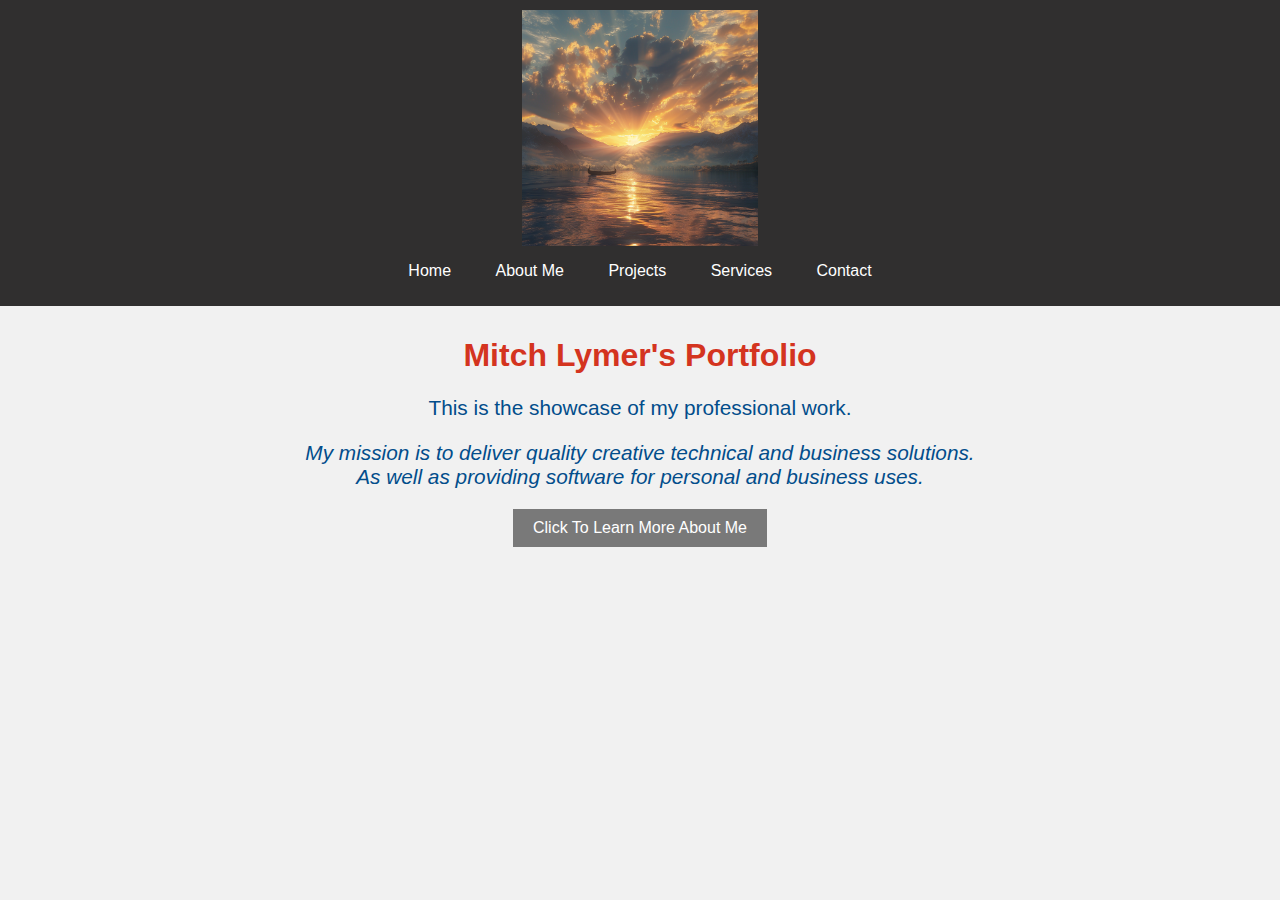
<file: Assignment1/index.html>
<!DOCTYPE html>
<html lang="en">
<head>
    <meta charset="UTF-8">
    <meta name="viewport" content="width=device-width, initial-scale=1.0">
    <link rel="stylesheet" href="style.css">
    <title>Home</title>
</head>
<body>
    <nav>
    <div class="logo">
        <img src="BibleSunset.jfif" alt="Logo">
    </div>
    <ul>
        <li><a href="index.html">Home</a></li>
        <li><a href="about.html">About Me</a></li>
        <li><a href="projects.html">Projects</a></li>
        <li><a href="services.html">Services</a></li>
        <li><a href="contact.html">Contact</a></li>
    </ul>
</nav>
    <header>
        <h1 class="indexH1">Mitch Lymer's Portfolio</h1>
        <p class="homeP">This is the showcase of my professional work.</p>
        <p class="homeP"><em>My mission is to deliver quality creative technical and business solutions.<br>As well as providing software for personal and business uses.</em></p>
        <a href="about.html" class="button">Click To Learn More About Me</a>
    </header>
</body>
</html>
</file>
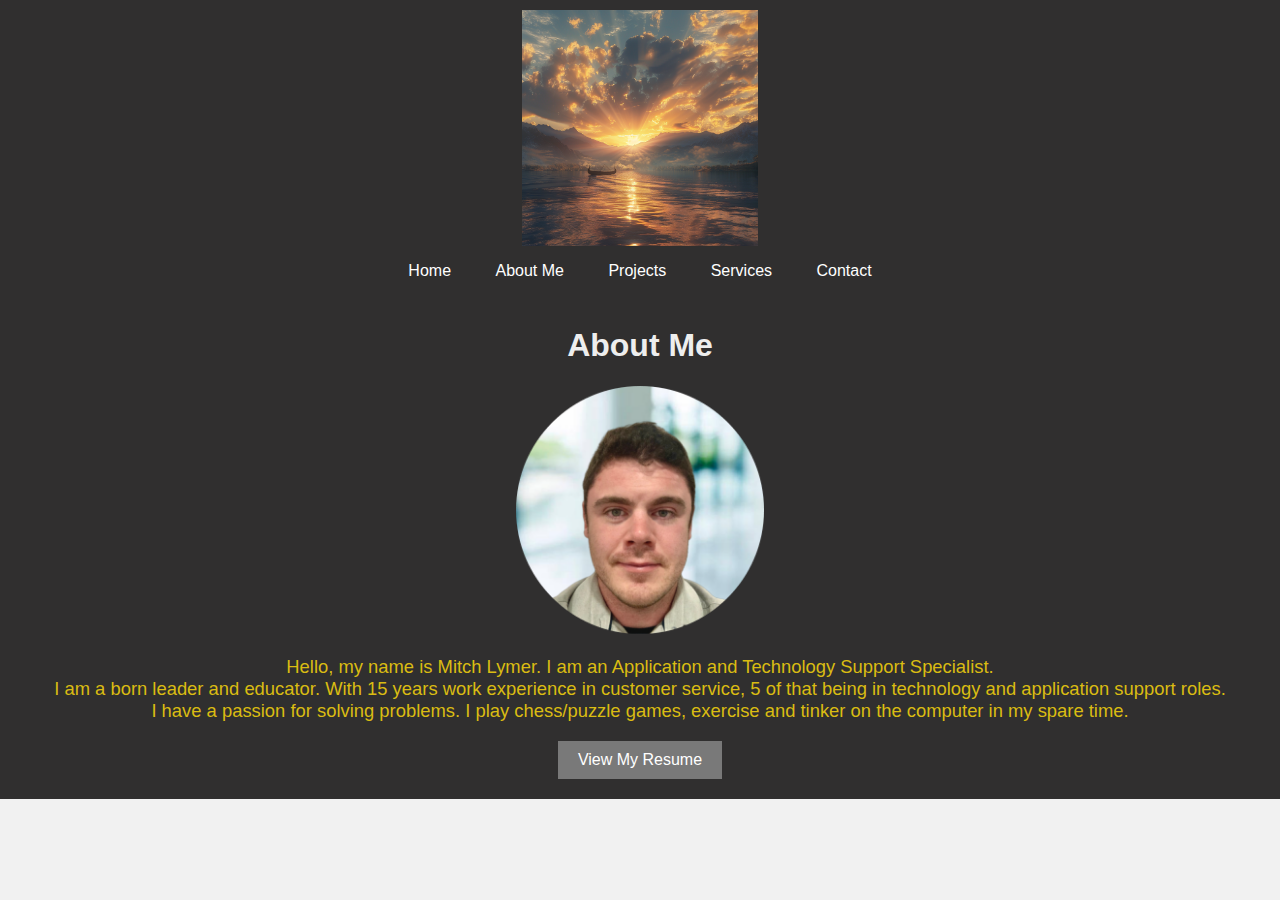
<file: Assignment1/about.html>
<!DOCTYPE html>
<html lang="en">
<head>
    <meta charset="UTF-8">
    <meta name="viewport" content="width=device-width, initial-scale=1.0">
    <link rel="stylesheet" href="style.css">
    <title>About Me</title>
</head>
<body>
    <nav>
        <div class="logo">
            <img src="BibleSunset.jfif" alt="Logo">
        </div>
        <ul>
            <li><a href="index.html">Home</a></li>
            <li><a href="about.html">About Me</a></li>
            <li><a href="projects.html">Projects</a></li>
            <li><a href="services.html">Services</a></li>
            <li><a href="contact.html">Contact</a></li>
        </ul>
    <header>
        <h1>About Me</h1>
        <img class="profilePic" src="profile-pic.png" alt="My Image" class="profile-pic">
        <p>Hello, my name is Mitch Lymer. I am an Application and Technology Support Specialist. <br>I am a born leader and educator. With 15 years work experience in customer service, 5 of that being in technology and application support roles. <br>I have a passion for solving problems. I play chess/puzzle games, exercise and tinker on the computer in my spare time.</p>
        <a href="Mitch Lymer Resume.pdf" class="button">View My Resume</a>
    </header>
</body>
</html>
</file>
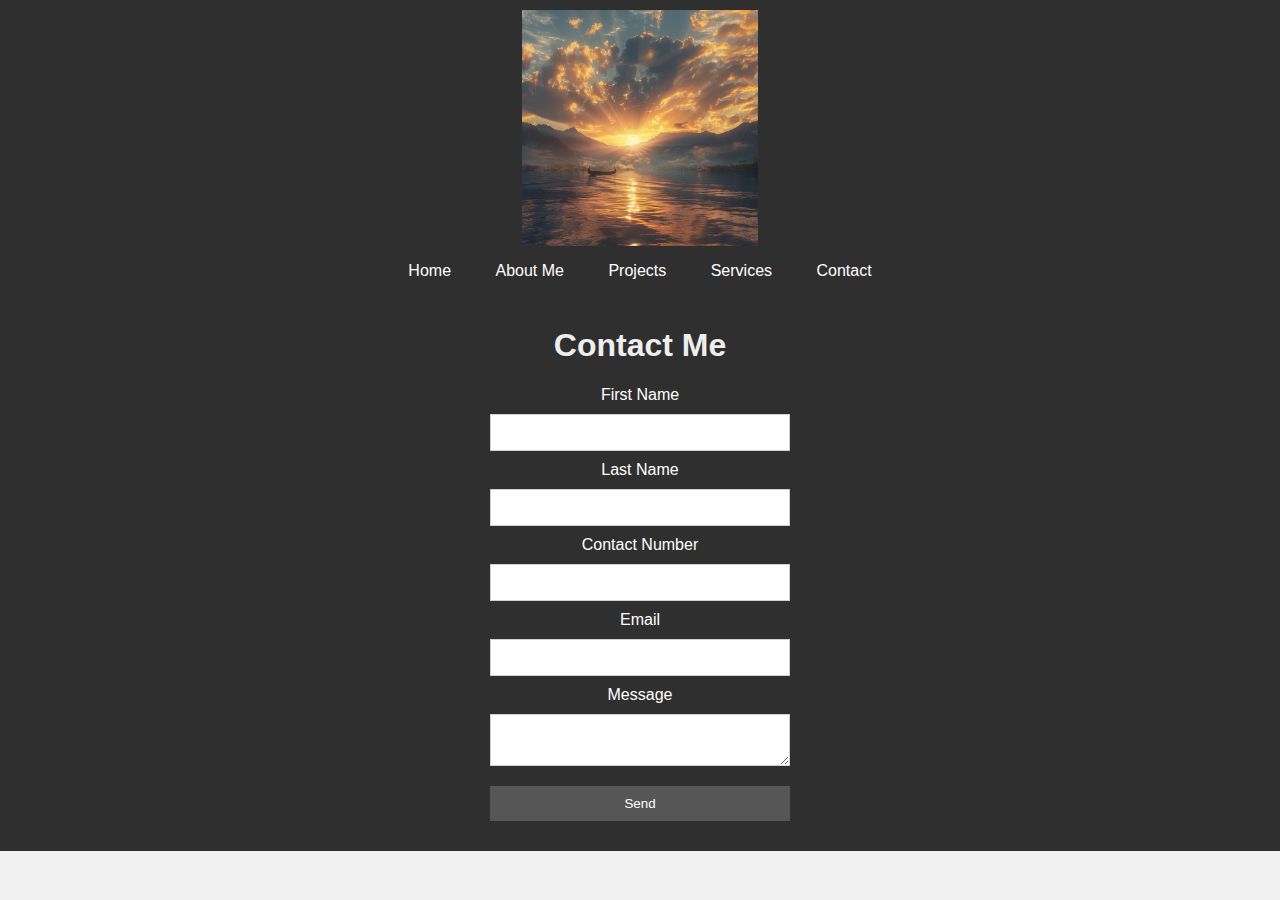
<file: Assignment1/contact.html>
<!DOCTYPE html>
<html lang="en">
<head>
    <meta charset="UTF-8">
    <meta name="viewport" content="width=device-width, initial-scale=1.0">
    <link rel="stylesheet" href="style.css">
    <title>Contact Me</title>
</head>
<body>
    <nav>
        <div class="logo">
            <img src="BibleSunset.jfif" alt="Logo">
        </div>
        <ul>
            <li><a href="index.html">Home</a></li>
            <li><a href="about.html">About Me</a></li>
            <li><a href="projects.html">Projects</a></li>
            <li><a href="services.html">Services</a></li>
            <li><a href="contact.html">Contact</a></li>
        </ul>
    <header>
        <h1>Contact Me</h1>
        <form action="index.html" method="post">
            <label for="fname">First Name</label>
            <input type="text" id="fname" name="firstname" required>
            <label for="lname">Last Name</label>
            <input type="text" id="lname" name="lastname" required>
            <label for="contact">Contact Number</label>
            <input type="text" id="contact" name="contact" required>
            <label for="email">Email</label>
            <input type="email" id="email" name="email" required>
            <label for="message">Message</label>
            <textarea id="message" name="message" required></textarea>
            <input class="contactBtn" type="submit" value="Send">
        </form>
    </header>
</body>
</html>
</file>
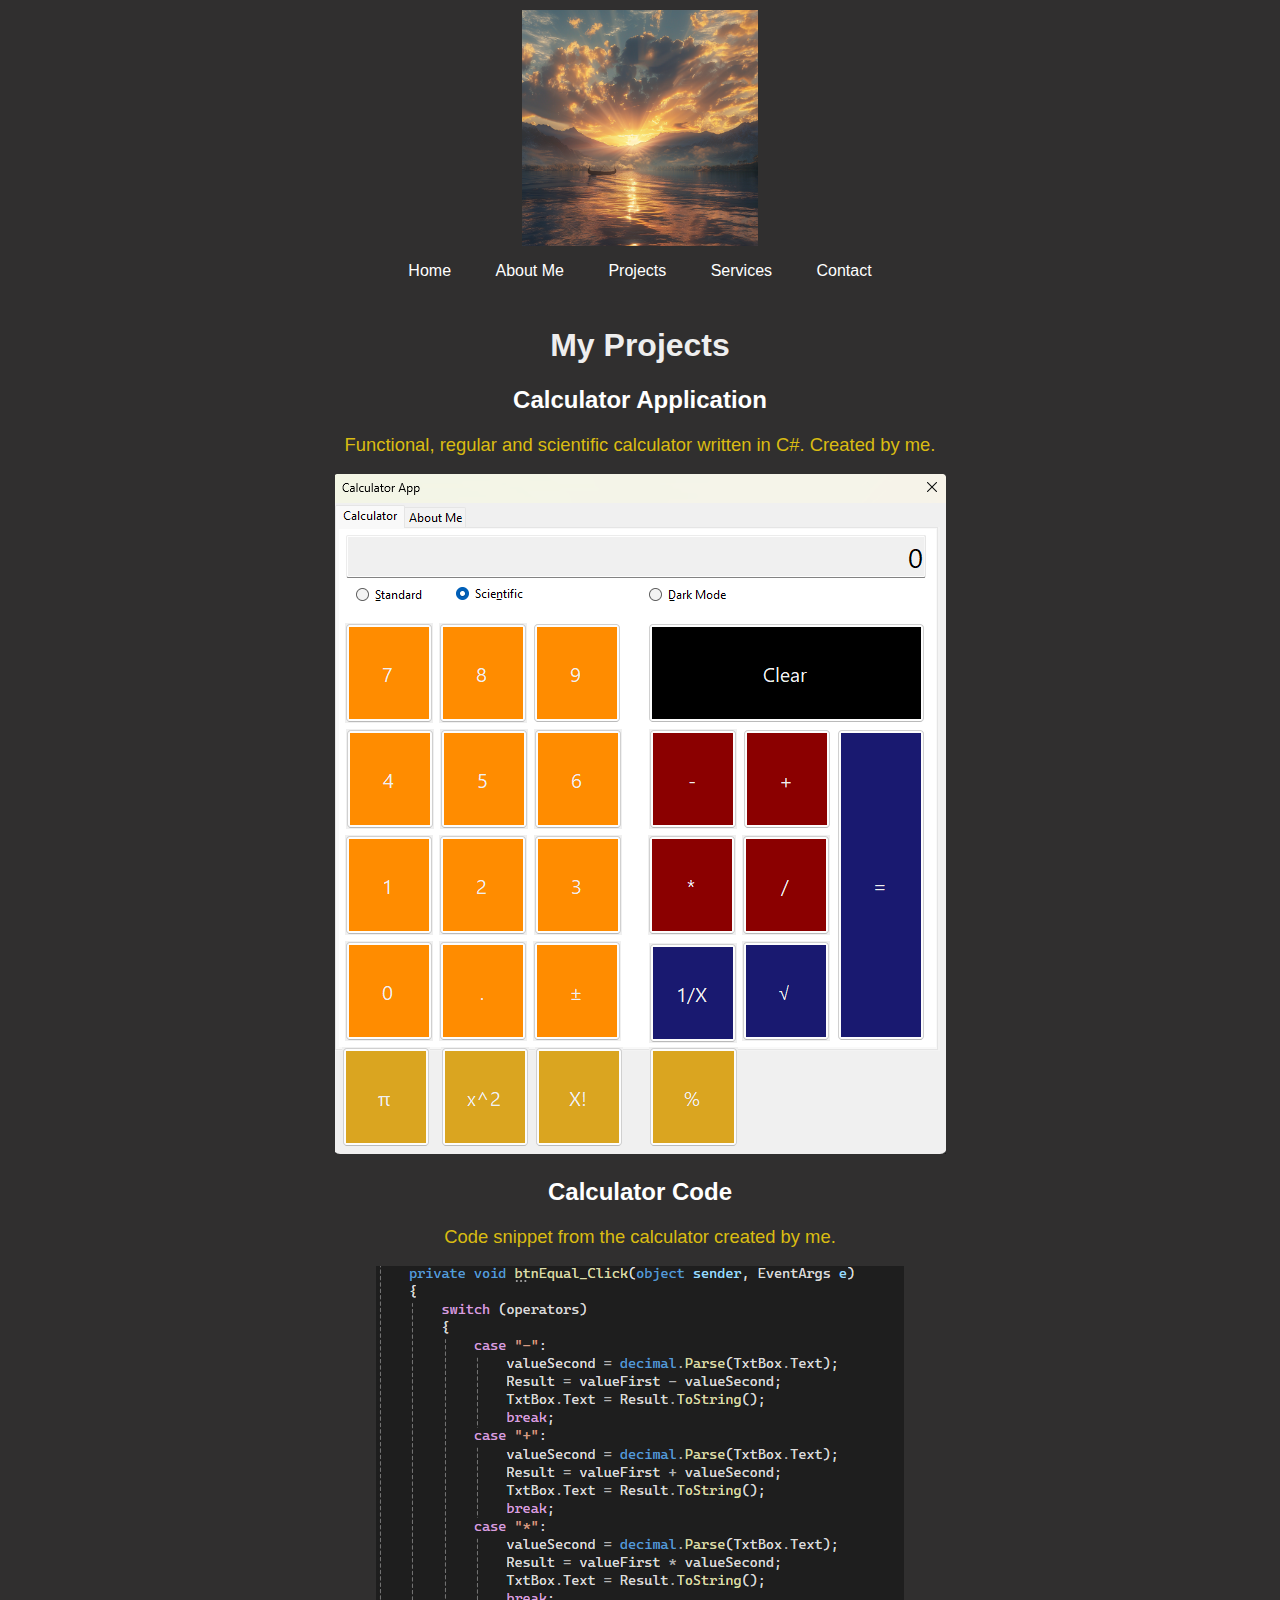
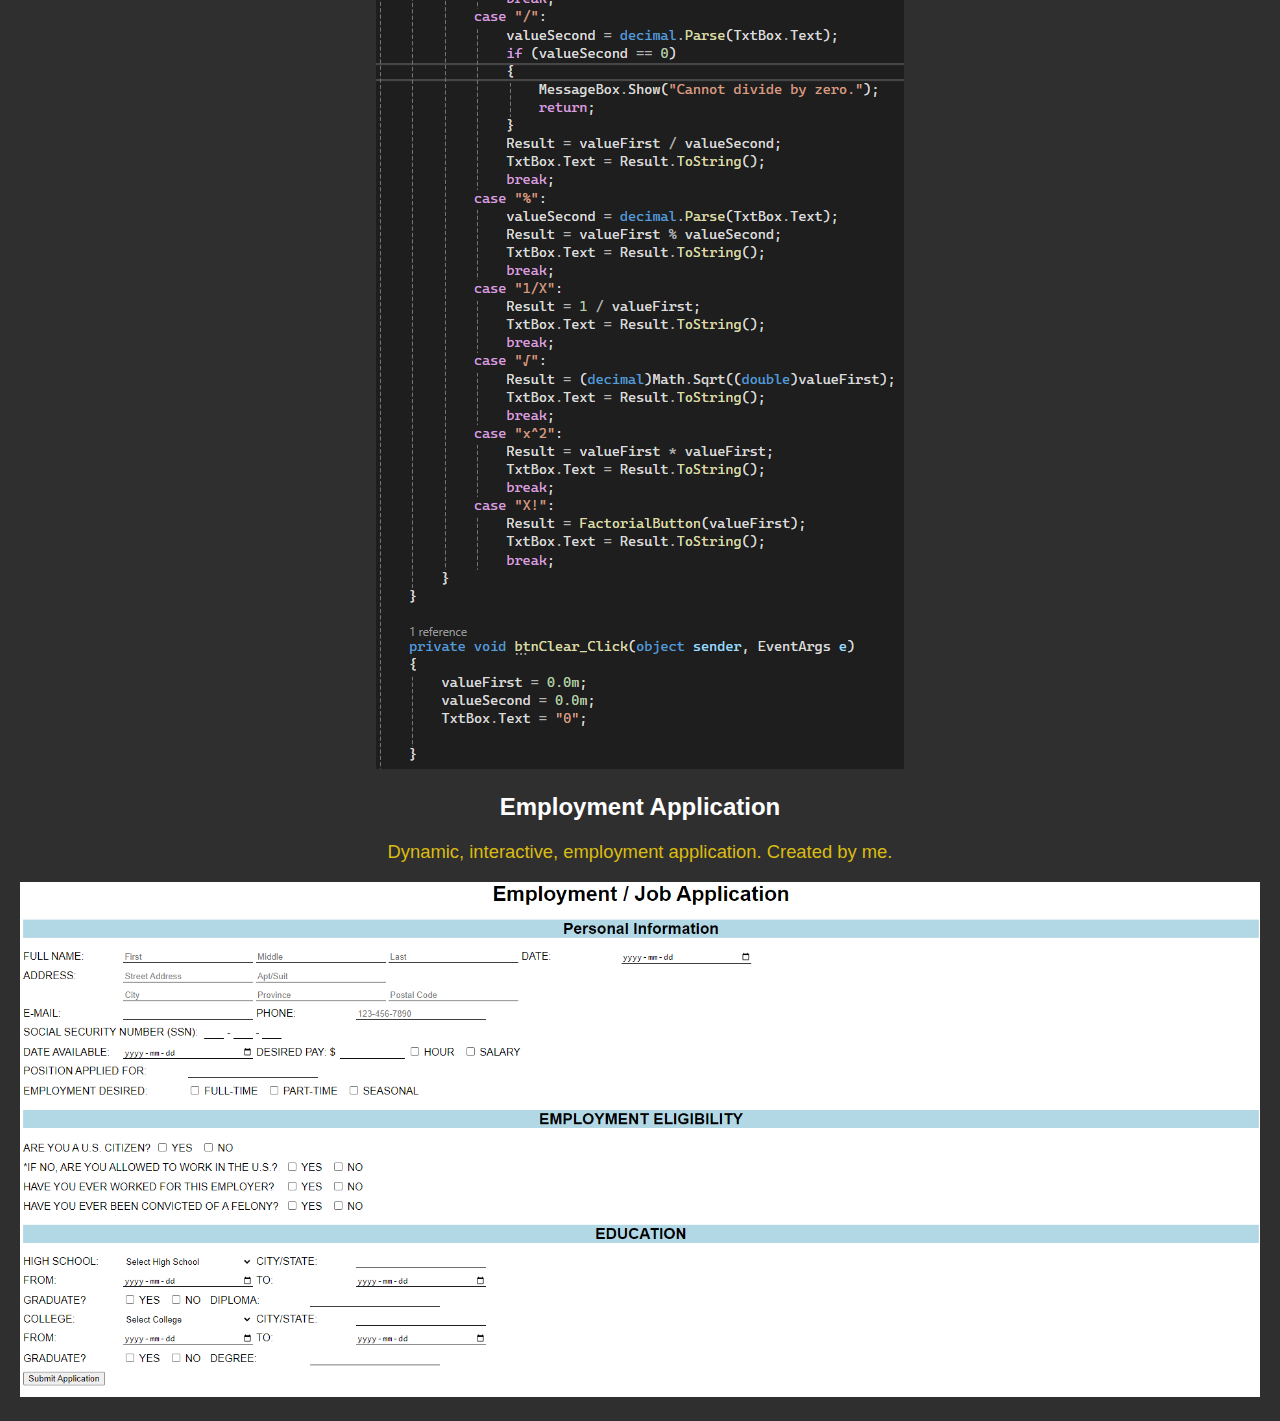
<file: Assignment1/projects.html>
<!DOCTYPE html>
<html lang="en">
<head>
    <meta charset="UTF-8">
    <meta name="viewport" content="width=device-width, initial-scale=1.0">
    <link rel="stylesheet" href="style.css">
    <title>Project Portfolio</title>
</head>
<body>
    <nav>
        <div class="logo">
            <img src="BibleSunset.jfif" alt="Logo">
        </div>
        <ul>
            <li><a href="index.html">Home</a></li>
            <li><a href="about.html">About Me</a></li>
            <li><a href="projects.html">Projects</a></li>
            <li><a href="services.html">Services</a></li>
            <li><a href="contact.html">Contact</a></li>
        </ul>
    <header>
        <h1>My Projects</h1>
        <div class="project">
            <h2>Calculator Application</h2>
            <p>Functional, regular and scientific calculator written in C#. Created by me.</p>
            <img class="projectImg" src="CalculatorApp.png" alt="Project 1">
        </div>
        <div class="project">
            <h2>Calculator Code</h2>
            <p>Code snippet from the calculator created by me.</p>
            <img class="projectImg" src="CalculatorCode.png" alt="Project 2">
        </div>
        <div class="project">
            <h2>Employment Application</h2>
            <p>Dynamic, interactive, employment application. Created by me.</p>
            <img class="projectImg" src="EmploymentApplication.png" alt="Project 3">
        </div>
    </header>
</body>
</html>
</file>
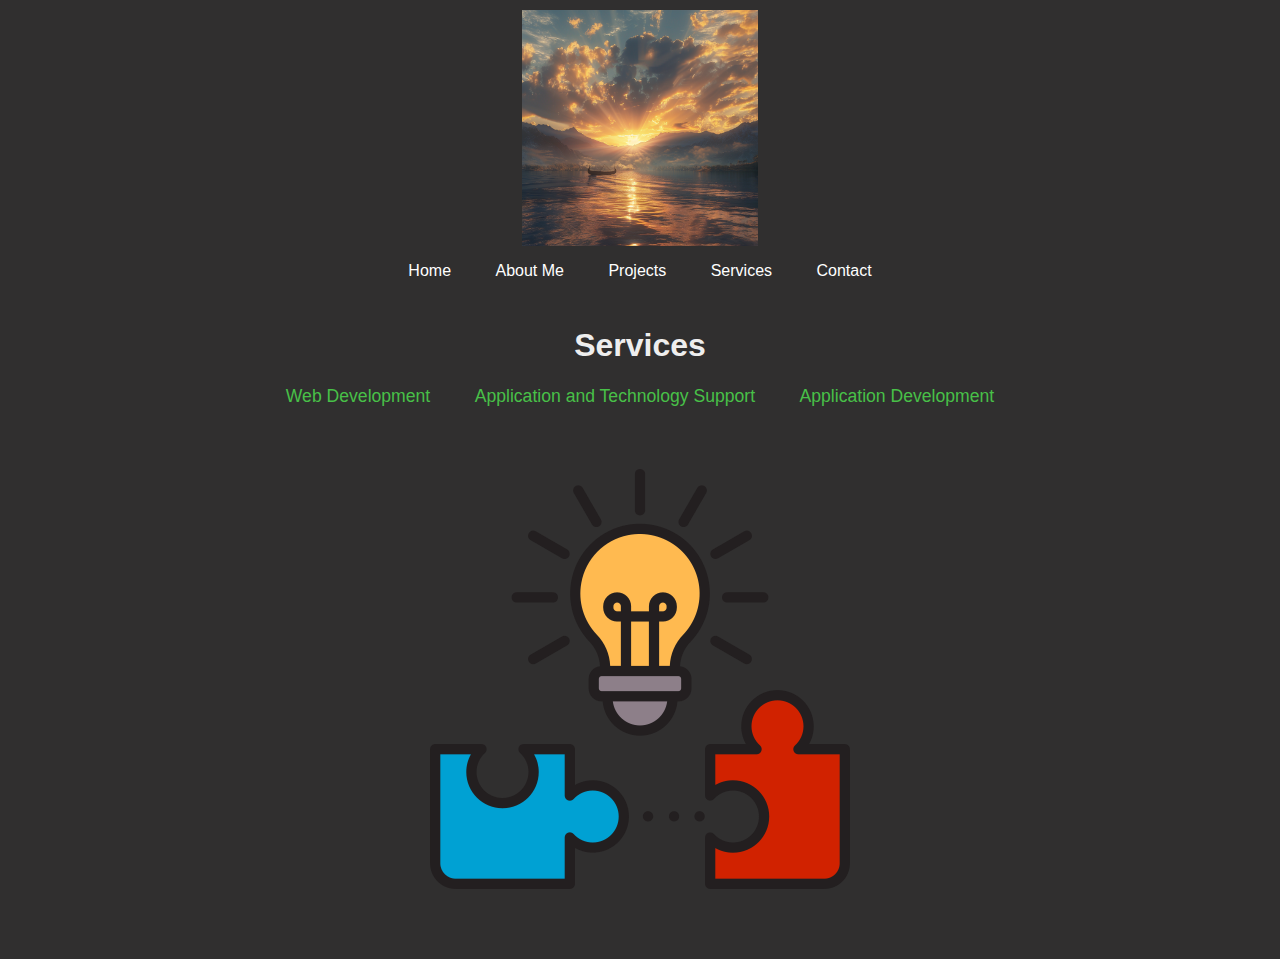
<file: Assignment1/services.html>
<!DOCTYPE html>
<html lang="en">
<head>
    <meta charset="UTF-8">
    <meta name="viewport" content="width=device-width, initial-scale=1.0">
    <link rel="stylesheet" href="style.css">
    <title>Professional Services</title>
</head>
<body>
    <nav>
        <div class="logo">
            <img src="BibleSunset.jfif" alt="Logo">
        </div>
        <ul>
            <li><a href="index.html">Home</a></li>
            <li><a href="about.html">About Me</a></li>
            <li><a href="projects.html">Projects</a></li>
            <li><a href="services.html">Services</a></li>
            <li><a href="contact.html">Contact</a></li>
        </ul>
    <header>
        <h1>Services</h1>
        <ul>
            <li class="serviceLi">Web Development</li>
            <li class="serviceLi">Application and Technology Support</li>
            <li class="serviceLi">Application Development</li>
        </ul>
        <img src="CreativeSolution.jpeg" alt="Services Image">
    </header>
</body>
</html>
</file>
<file: Assignment1/style.css>
/*
style.css 
Mitch Lymer
300724268
Sept 28, 2024
*/

body {
    font-family: Arial, sans-serif;
    margin: 0;
    padding: 0;
    background-color: #f1f1f1;
}

header {
    text-align: center;
    padding: 10px;
}

h1 {
    color: #eeeeee;
}

p {
    color: #dabc12;
    font-size: 115%;
}

nav {
    background-color: #302f2f;
    color: #fff;
    padding: 10px;
    text-align: center;
}

nav ul {
    list-style: none;
    padding: 0;
}

nav ul li {
    display: inline;
    margin: 0 20px;
}

nav ul li a {
    color: #fff;
    text-decoration: none;
}

.logo img {
    width: 236px;
    height: 236px;
    vertical-align: middle;
}

button, .button {
    background-color: #797979;
    color: #fff;
    padding: 10px 20px;
    text-decoration: none;
    display: inline-block;
}

form {
    display: flex;
    flex-direction: column;
    width: 300px;
    margin: 0 auto;
}

input, textarea {
    padding: 10px;
    margin: 10px 0;
    border: 1px solid #ccccccec;
}

input[type="submit"] {
    background-color: #575656;
    color: #fff;
    border: none;
    cursor: pointer;
}

.projectImg {
    max-width: 100%;
}

.serviceLi {
    color:rgb(72, 192, 72);
    font-size: 110%;
}

.homeP {
    color: rgb(2, 77, 139);
    font-size: 130%;
}

.indexH1 {
    color: rgb(212, 52, 31);
}

.profilePic {
    max-width: 20%;
}
</file>
